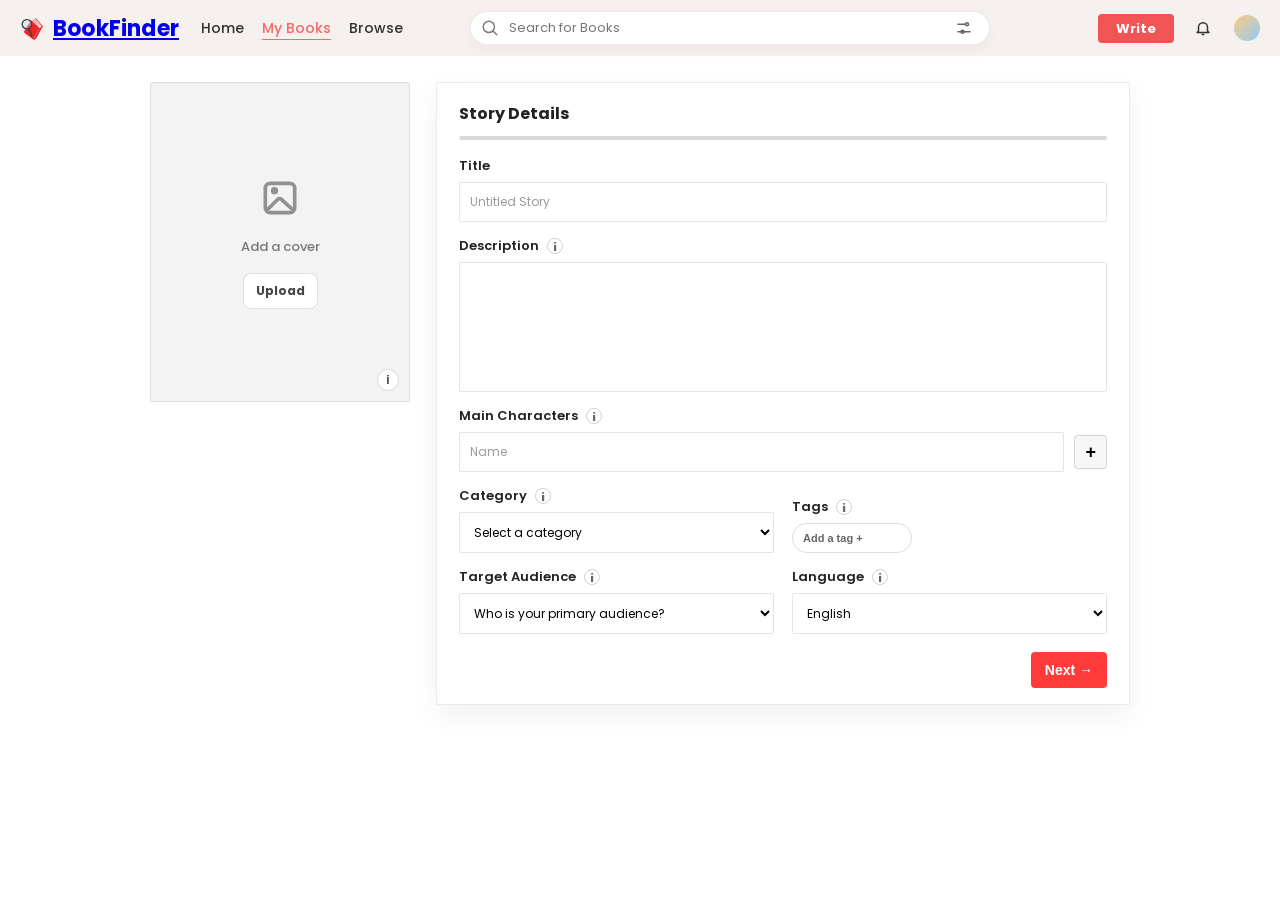
<file: Frontend/createbook.html>
<!DOCTYPE html>
<html lang="en">
<head>
  <meta charset="UTF-8" />
  <meta name="viewport" content="width=device-width, initial-scale=1.0" />
  <title>BookFinder | Create a Book</title>
  <link href="https://fonts.googleapis.com/css2?family=Poppins:wght@300;400;500;600;700&display=swap" rel="stylesheet">
  <!-- styles -->
  <link rel="stylesheet" href="styles/global.css" />
  <link rel="stylesheet" href="styles/navbar.css" />

  <link rel="stylesheet" href="./createbook.css" />
  <!-- components -->
  <script src="components/navbar.js" defer></script>
 
</head>
<script src="./createbook.js"></script>
<body class="cb-body">
 <bf-navbar active="mybooks"></bf-navbar>

  <!-- Page -->
  <main class="cb-main">
    <div class="cb-wrap">

      <!-- Left: Cover -->
      <section class="cb-cover" aria-label="Cover upload">
        <div class="cb-cover-box">
          <div class="cb-cover-icon" aria-hidden="true">
            <!-- image placeholder -->
            <svg viewBox="0 0 24 24" width="44" height="44" fill="none">
              <path d="M4 6.5A2.5 2.5 0 0 1 6.5 4h11A2.5 2.5 0 0 1 20 6.5v11A2.5 2.5 0 0 1 17.5 20h-11A2.5 2.5 0 0 1 4 17.5v-11Z" stroke="currentColor" stroke-width="2"/>
              <path d="M9 10a2 2 0 1 0 0-4a2 2 0 0 0 0 4Z" fill="currentColor"/>
              <path d="M5.5 18l5.2-5.2a1.5 1.5 0 0 1 2.1 0L18.5 18" stroke="currentColor" stroke-width="2" stroke-linecap="round"/>
            </svg>
          </div>

          <p class="cb-cover-text">Add a cover</p>

          <label class="cb-cover-btn">
            Upload
            <input type="file" accept="image/*" hidden />
          </label>

          <button class="cb-help-dot" type="button" aria-label="Cover help">i</button>
        </div>
      </section>

      <!-- Right: Form -->
      <section class="cb-card" aria-label="Story details form">
        <div class="cb-card-inner">
          <h2 class="cb-card-title">Story Details</h2>
          <div class="cb-divider"></div>

          <form class="cb-form">

            <div class="cb-field">
              <label class="cb-label" for="title">Title</label>
              <input id="title" class="cb-input" type="text" placeholder="Untitled Story" />
            </div>

            <div class="cb-field">
              <div class="cb-label-row">
                <label class="cb-label" for="desc">Description</label>
                <span class="cb-info" title="Tell readers what your story is about">i</span>
              </div>
              <textarea id="desc" class="cb-textarea" placeholder=""></textarea>
            </div>

            <div class="cb-field">
              <div class="cb-label-row">
                <label class="cb-label" for="char">Main Characters</label>
                <span class="cb-info" title="Add your main characters">i</span>
              </div>

              <div class="cb-inline">
                <input id="char" class="cb-input" type="text" placeholder="Name" />
                <button class="cb-plus" type="button" aria-label="Add character">+</button>
              </div>
            </div>

            <div class="cb-row">
              <div class="cb-field">
                <div class="cb-label-row">
                  <label class="cb-label" for="category">Category</label>
                  <span class="cb-info" title="Choose a category">i</span>
                </div>
                <select id="category" class="cb-select">
                  <option value="" selected disabled>Select a category</option>
                  <option value="1">Fantasy</option>
                  <option value="2">Science Fiction</option>
                  <option value="3">Mystery</option>
                  <option value="4">Romance</option>
                  <option value="5">Thriller</option>
                  <option value="6">Horror</option>
                  <option value="7">Adventure</option>
                  <option value="8">Historical Fiction</option>
                  <option value="9">Young Adult</option>
                  <option value="10">Dystopian</option>
                  <option value="11">Urban Fantasy</option>
                  <option value="12">Paranormal</option>
                  <option value="13">Crime</option>
                  <option value="14">Drama</option>
                  <option value="15">Action</option>
                  <option value="16">Literary Fiction</option>
                  <option value="17">Dark Fantasy</option>
                  <option value="18">Biography</option>
                  <option value="19">Space Opera</option>
                  <option value="20">Steampunk</option>
                  <option value="21">Cyberpunk</option>
                  <option value="22">Magical Realism</option>
                  <option value="23">Supernatural</option>
                  <option value="24">Suspense</option>
                  <option value="25">Contemporary Fiction</option>
                </select>
              </div>

              <div class="cb-field">
                <div class="cb-label-row">
                  <label class="cb-label" for="tags">Tags</label>
                  <span class="cb-info" title="Add tags to help discovery">i</span>
                </div>
                <button class="cb-tag-btn" type="button" id="tags">Add a tag +</button>
              </div>
            </div>

            <div class="cb-row">
              <div class="cb-field">
                <div class="cb-label-row">
                  <label class="cb-label" for="audience">Target Audience</label>
                  <span class="cb-info" title="Who is this for?">i</span>
                </div>
                <select id="audience" class="cb-select">
                  <option selected disabled>Who is your primary audience?</option>
                  <option>Young Adult</option>
                  <option>Adult</option>
                  <option>Children</option>
                  <option>All Ages</option>
                </select>
              </div>

              <div class="cb-field">
                <div class="cb-label-row">
                  <label class="cb-label" for="lang">Language</label>
                  <span class="cb-info" title="Choose language">i</span>
                </div>
                <select id="lang" class="cb-select">
                  <option selected>English</option>
                  <option>Spanish</option>
                  <option>French</option>
                </select>
              </div>
            </div>

            <div class="cb-actions">
              <button class="cb-next" type="submit">Next →</button>
            </div>

          </form>
        </div>
      </section>

    </div>


  </main>
</body>
</html>
</file>
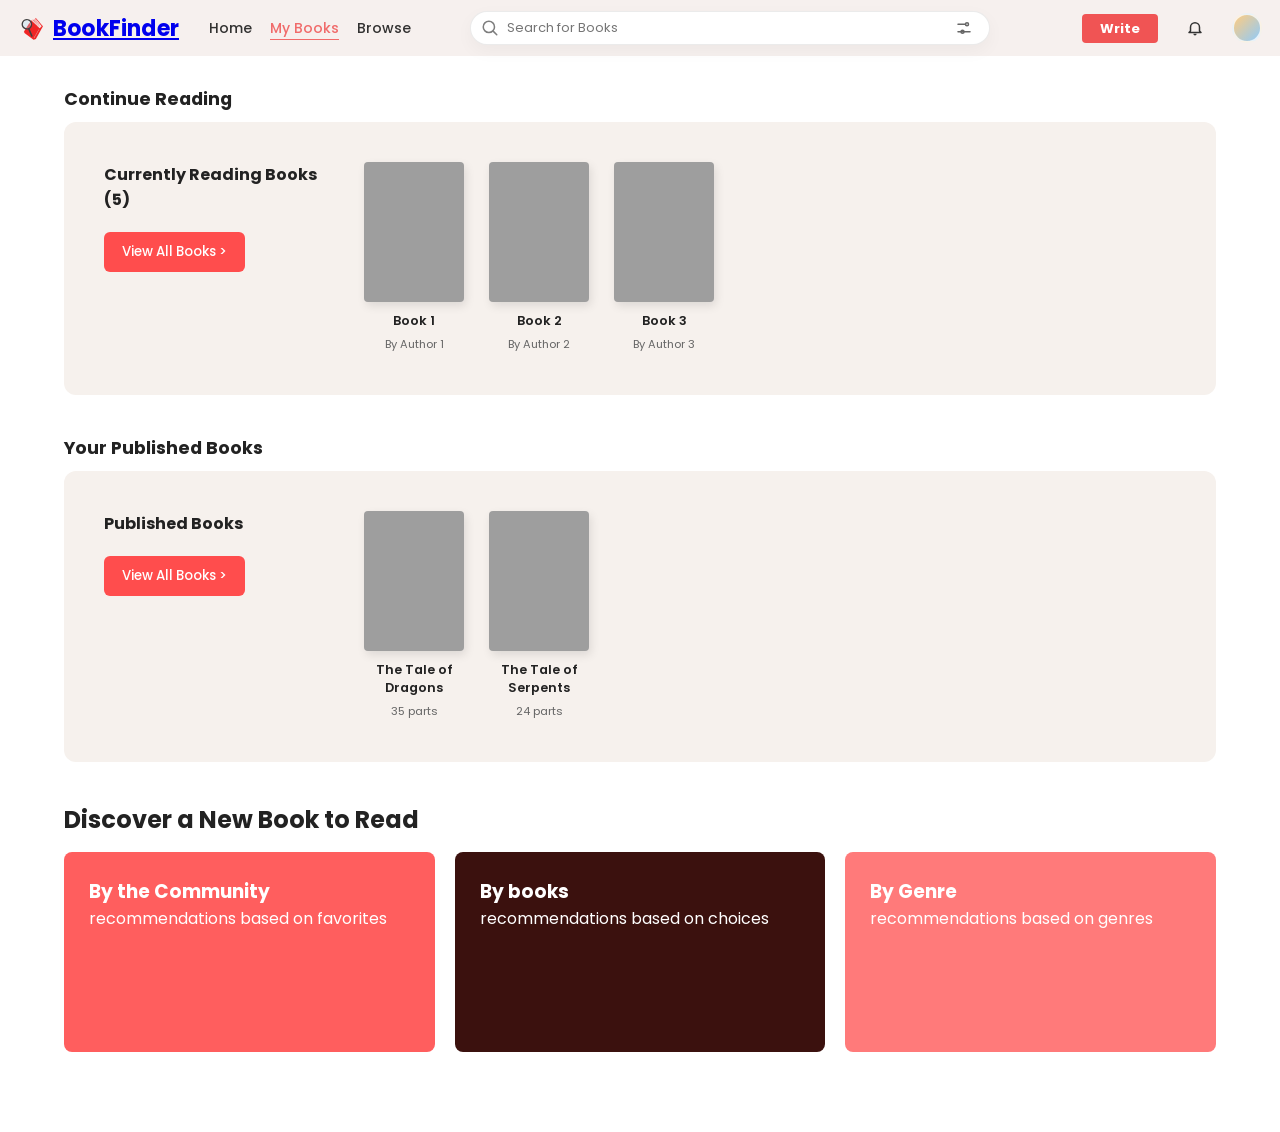
<file: Frontend/dashboard.html>
<!DOCTYPE html>
<html lang="en">
<head>
    <meta charset="UTF-8">
    <meta name="viewport" content="width=device-width, initial-scale=1.0">
    <title>Book Finder | Dashboard</title>
    <link href="https://fonts.googleapis.com/css2?family=Poppins:wght@300;400;500;600;700&display=swap" rel="stylesheet">
    <!-- styles -->
    <link rel="stylesheet" href="styles/global.css" />
    <link rel="stylesheet" href="styles/navbar.css" />

    <link rel="stylesheet" href="dashboard.css"/>
    <!-- components -->
    <script src="components/navbar.js" defer></script>
</head>

<body>
 <bf-navbar active="mybooks"></bf-navbar>

    <div class="main-content">
        <section class="shelf-container">
            <h2>Continue Reading</h2>
            <div class="shelf-card">
                <div class="shelf-header">
                    <h3>Currently Reading Books (5)</h3>
                    <button class="btn-red">View All Books ></button>
                </div>
                <div class="book-list">
                    <div class="book-item"><div class="cover"></div><p>Book 1</p><span>By Author 1</span></div>
                    <div class="book-item"><div class="cover"></div><p>Book 2</p><span>By Author 2</span></div>
                    <div class="book-item"><div class="cover"></div><p>Book 3</p><span>By Author 3</span></div>
                </div>
            </div>
        </section>

        <section class="shelf-container">
            <h2>Your Published Books</h2>
            <div class="shelf-card">
                <div class="shelf-header">
                    <h3>Published Books</h3>
                    <button class="btn-red">View All Books ></button>
                </div>
                <div class="book-list">
                    <div class="book-item"><div class="cover"></div><p>The Tale of Dragons</p><span>35 parts</span></div>
                    <div class="book-item"><div class="cover"></div><p>The Tale of Serpents</p><span>24 parts</span></div>
                </div>
            </div>
        </section>

        <section class="discovery-section">
            <h2>Discover a New Book to Read</h2>
            <div class="discovery-grid">
                <div class="disc-card red"><h3>By the Community</h3><p>recommendations based on favorites</p></div>
                <div class="disc-card dark"><h3>By books</h3><p>recommendations based on choices</p></div>
                <div class="disc-card pink"><h3>By Genre</h3><p>recommendations based on genres</p></div>
            </div>
        </section>
    </div>

    <script src="dashboard.js"></script>
</body>
</html>
</file>
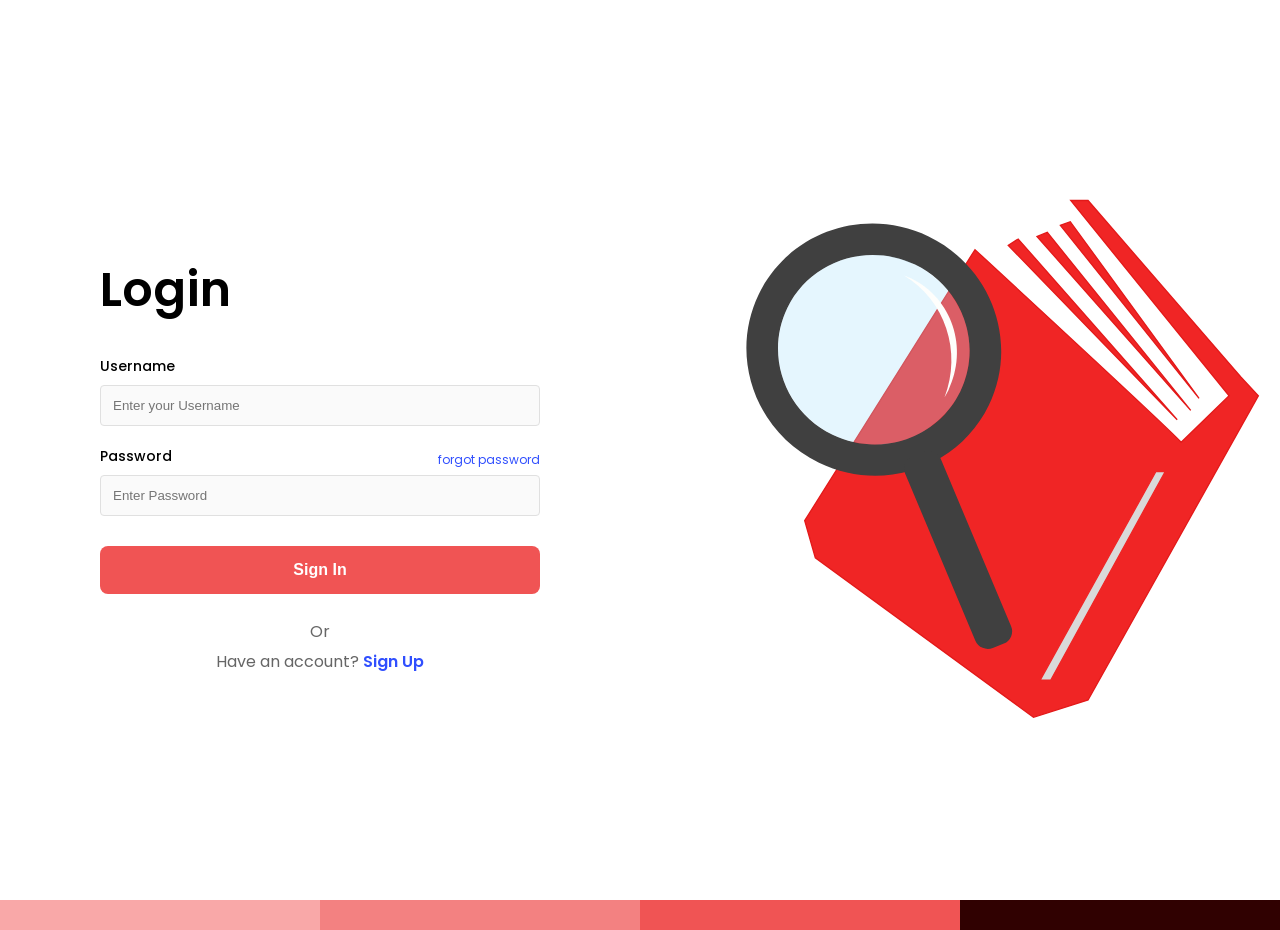
<file: Frontend/login.html>
<!DOCTYPE html>
<html lang="en">

<head>
    <meta charset="UTF-8">
    <title>Book-Finder Login</title>
    <link href="https://fonts.googleapis.com/css2?family=Poppins:wght@300;400;500;600;700&display=swap" rel="stylesheet">
    <link rel="stylesheet" href="./auth.css">
</head>

<body>
    <div class="page-wrapper">
        <div class="form-container">
            <h1>Login</h1>
            <form id="loginForm">
                <label>Username</label>
                <input type="text" id="username" placeholder="Enter your Username" required>

                <div class="label-row">
                    <label>Password</label>
                    <a href="#" class="auth-link">forgot password</a>
                </div>
                
                <input type="password" id="password" placeholder="Enter Password" required>

                <button type="submit">Sign In</button>
            </form>

            <div class="form-footer">
                <p>Or</p>
                <p>Have an account? <a href="signup.html" class="auth-link-bold">Sign Up</a></p>
            </div>
        </div>

        <div class="image-container">
            <img src="./svg_files/bookfinder logo.svg" alt="Book Finder Logo">
        </div>
    </div>

    <div class="bottom-decor-bar">
        <div class="decor-segment seg-1"></div>
        <div class="decor-segment seg-2"></div>
        <div class="decor-segment seg-3"></div>
        <div class="decor-segment seg-4"></div>
    </div>

    <script src="login.js"></script>
</body>

</html>
</file>
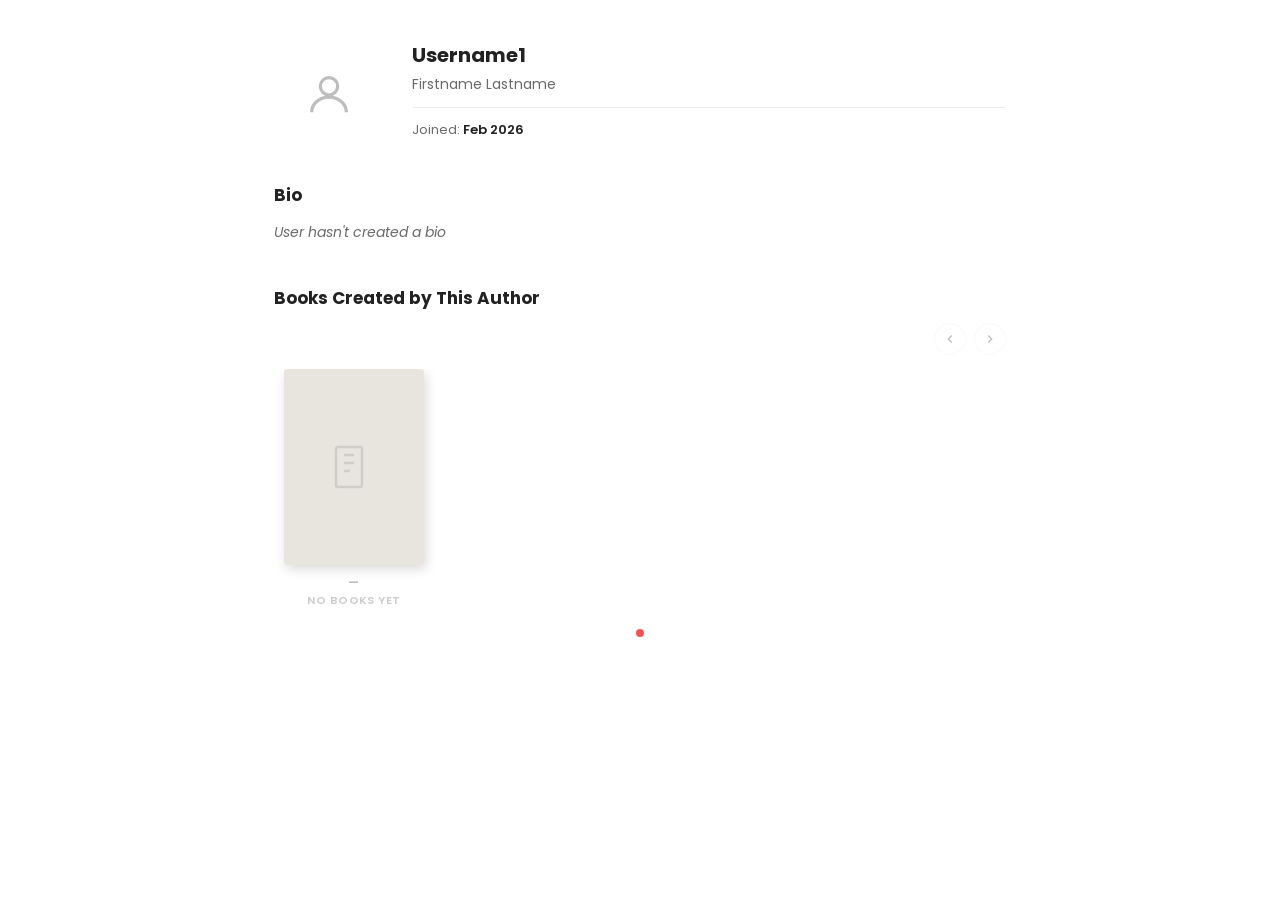
<file: Frontend/profile.html>
<!DOCTYPE html>
<html lang="en">
<head>
  <meta charset="UTF-8" />
  <meta name="viewport" content="width=device-width, initial-scale=1.0"/>
  <title>BookFinder | My Profile</title>
 <link href="https://fonts.googleapis.com/css2?family=Poppins:wght@300;400;500;600;700&display=swap" rel="stylesheet">
  <!-- styles -->
    <link rel="stylesheet" href="styles/global.css" />
    <link rel="stylesheet" href="styles/navbar.css" />

    <link rel="stylesheet" href="profile.css"/>
    <!-- components -->
    <script src="components/navbar.js" defer></script>
</head>
<body>
    <bf-navbar active="home"></bf-navbar>

  <div class="page-container">

    <!-- profile header -->
    <div class="profile-header">
      <div class="avatar-wrap" id="profileAvatar">
        <svg width="52" height="52" viewBox="0 0 24 24" fill="none" stroke="#888" stroke-width="1.5">
          <circle cx="12" cy="8" r="4"/>
          <path d="M4 20c0-4 3.6-7 8-7s8 3 8 7"/>
        </svg>
      </div>
      <div class="profile-info">
        <div class="profile-username" id="profileUsername">Username1</div>
        <div class="profile-fullname" id="profileFullname">Firstname Lastname</div>
        <hr class="profile-divider"/>
        <div class="profile-joined">Joined: <strong id="profileJoined">—</strong></div>
      </div>
    </div>

    <!-- bio -->
    <div class="bio-section">
      <div class="section-title">Bio</div>
      <p class="bio-text" id="profileBio">User hasn't created a bio</p>
    </div>

    <!-- books carousel -->
    <div class="books-section">
      <div class="section-title">Books Created by This Author</div>
      <div class="carousel-nav">
        <button class="carousel-btn" id="prevBtn" disabled>
          <svg width="14" height="14" fill="none" stroke="currentColor" stroke-width="2" viewBox="0 0 24 24">
            <polyline points="15 18 9 12 15 6"/>
          </svg>
        </button>
        <button class="carousel-btn" id="nextBtn">
          <svg width="14" height="14" fill="none" stroke="currentColor" stroke-width="2" viewBox="0 0 24 24">
            <polyline points="9 18 15 12 9 6"/>
          </svg>
        </button>
      </div>
      <div class="books-carousel-wrapper">
        <div class="books-track" id="booksTrack"></div>
      </div>
      <div class="carousel-dots" id="carouselDots"></div>
    </div>

  </div>

  <script src="profile.js"></script>
</body>
</html>
</file>
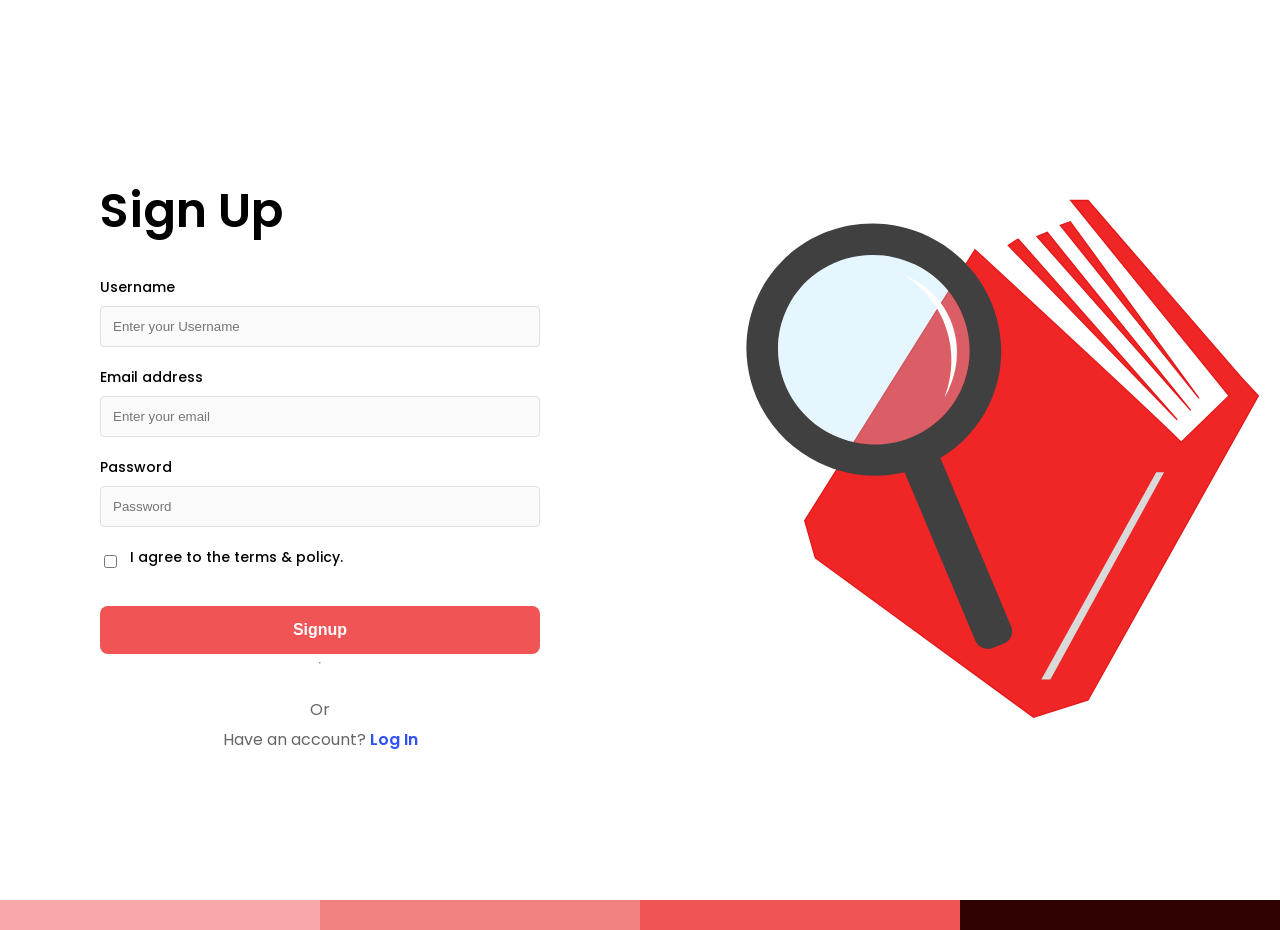
<file: Frontend/signup.html>
<!DOCTYPE html>
<html lang="en">

<head>
    <meta charset="UTF-8">
    <title>Book-Finder Sign Up</title>
    <link href="https://fonts.googleapis.com/css2?family=Poppins:wght@300;400;500;600;700&display=swap"
        rel="stylesheet">
    <link rel="stylesheet" href="./auth.css">
</head>

<body>
    <div class="page-wrapper">
        <div class="form-container">
            <h1>Sign Up</h1>
            <form id="signupForm">
                <label>Username</label>
                <input type="text" id="username" placeholder="Enter your Username" required>
                <div class="label-row"></div>
                <label>Email address</label>
                <input type="email" placeholder="Enter your email" required>

                <label>Password</label>
                <input type="password" id="password" placeholder="Password" required>

                <div class="checkbox-group">
                    <input type="checkbox" id="terms">
                    <label for="terms">I agree to the terms & policy.</label>
                </div>

                <button type="submit">Signup</button>
            </form>
            <hr>
            <div class="form-footer">
                <p>Or</p>
                <p>Have an account? <a href="login.html" class="auth-link-bold">Log In</a></p>
            </div>
        </div>
        <div class="image-container">
            <img src="./svg_files/bookfinder logo.svg" alt="Book Finder" width="400">
        </div>
    </div>

    <div class="bottom-decor-bar">
        <div class="decor-segment seg-1"></div>
        <div class="decor-segment seg-2"></div>
        <div class="decor-segment seg-3"></div>
        <div class="decor-segment seg-4"></div>
    </div>

    <script src="signup.js"></script>
</body>

</html>
</file>
<file: Frontend/styles/global.css>
/* /styles/global.css */

:root {
  --red: #F05454;
  --bg: #ffffff;
  --nav: #f6f0ee;
  --text: #222;
  --muted: #6a6a6a;
  --border: rgba(0,0,0,.08);
  --shadow: 0 10px 28px rgba(0,0,0,.06);
}

* { box-sizing: border-box; }

body {
  margin: 0;
  font-family: "Poppins", sans-serif;
  color: var(--text);
  background: var(--bg);
}
</file>
<file: Frontend/styles/navbar.css>
/* ===== NAVBAR COMPONENT ===== */
.nav-bar {
  height: 56px;
  background: var(--nav);
  display: flex;
  align-items: center;
  justify-content: space-between;
  padding: 0 18px;
  gap: 14px;
}

.nav-left {
  display: flex;
  align-items: center;
  gap: 22px;
  min-width: 420px;
}

.nav-brand {
  display: flex;
  align-items: center;
  gap: 10px;
}

.nav-logo {
  width: 25px;
  height: 25px;
  display: grid;
  place-items: center;
  color: var(--red);
  font-weight: 900;
}

.nav-brand-text {
  font-size: 22px;
  font-weight: 700;
  letter-spacing: .2px;
}

.nav-links {
  display: flex;
  align-items: center;
  gap: 18px;
}

.nav-link {
  text-decoration: none;
  color: #111;
  font-size: 14px;
  font-weight: 500;
  opacity: .85;
}

.nav-link.active {
  color: var(--red);
  text-decoration: underline;
  text-underline-offset: 6px;
}

/* ===== SEARCH BAR ===== */
.nav-center {
  flex: 1;
  display: flex;
  justify-content: center;
}

.nav-search {
  width: min(520px, 55vw);
  height: 34px;
  border-radius: 999px;
  background: #fff;
  border: 1px solid var(--border);
  display: flex;
  align-items: center;
  padding: 0 10px;
  gap: 8px;
  box-shadow: 0 6px 18px rgba(0,0,0,.04);
}

.nav-search-ic {
  color: #7d7d7d;
  display: flex;
}

.nav-search-input {
  border: none;
  outline: none;
  width: 100%;
  font-size: 13px;
  font-family: "Poppins", sans-serif;
}

.nav-filter {
  border: none;
  background: transparent;
  cursor: pointer;
  display: flex;
  align-items: center;
  color: #666;
  padding: 4px 6px;
  border-radius: 8px;
}
.nav-filter:hover { background: rgba(0,0,0,.05); }

/* ===== RIGHT SIDE ===== */
.nav-right {
  display: flex;
  align-items: center;
  gap: 12px;
  min-width: 240px;
  justify-content: flex-end;
}

.nav-write-btn {
  background: var(--red);
  color: #fff;
  text-decoration: none;
  font-weight: 700;
  font-size: 13px;
  padding: 8px 18px;
  border-radius: 4px;
  line-height: 1;
}

.nav-icon-btn {
  width: 34px;
  height: 34px;
  border: none;
  background: transparent;
  border-radius: 10px;
  cursor: pointer;
  color: #333;
  display: grid;
  place-items: center;
}
.nav-icon-btn:hover { background: rgba(0,0,0,.06); }

/* ===== AVATAR + DROPDOWN ===== */
.nav-avatar-wrapper {
  position: relative;
}

.nav-avatar {
  width: 30px;
  height: 30px;
  border-radius: 999px;
  background: linear-gradient(135deg, #ffcc80, #90caf9);
  border: 2px solid rgba(255,255,255,.75);
  cursor: pointer;
  transition: opacity .15s;
}
.nav-avatar:hover { opacity: .85; }

.nav-dropdown {
  position: absolute;
  top: calc(100% + 10px);
  right: 0;
  width: 190px;
  background: #fff;
  border: 1px solid var(--border);
  border-radius: 10px;
  box-shadow: 0 8px 24px rgba(0,0,0,.10);
  padding: 6px 0;
  z-index: 999;
}

.nav-dropdown[hidden] { display: none; }

.nav-dropdown-name {
  padding: 10px 16px 8px;
  font-size: 13px;
  font-weight: 700;
  color: var(--text);
}

.nav-dropdown-divider {
  height: 1px;
  background: var(--border);
  margin: 4px 0;
}

.nav-dropdown-item {
  display: block;
  width: 100%;
  padding: 9px 16px;
  font-size: 13px;
  font-family: "Poppins", sans-serif;
  font-weight: 500;
  color: #333;
  text-decoration: none;
  background: transparent;
  border: none;
  text-align: left;
  cursor: pointer;
  transition: background .12s;
}
.nav-dropdown-item:hover { background: #f5f5f5; }

.nav-signout { color: var(--red); }
.nav-signout:hover { background: #fff0f0; }

/* ===== RESPONSIVE ===== */
@media (max-width: 900px) {
  .nav-left    { min-width: auto; }
  .nav-links   { display: none; }
}
</file>
<file: Frontend/createbook.css>
/* create-book.css */
:root{
  --red:#F05454;
  --bg:#ffffff;
  --nav:#f6f0ee;
  --text:#222;
  --muted:#6a6a6a;
  --border:rgba(0,0,0,.08);
  --shadow:0 10px 28px rgba(0,0,0,.06);
}

*{ box-sizing:border-box; }
body{
  margin:0;
  font-family:"Poppins", sans-serif;
  color:var(--text);
  background:var(--bg);
}

/* ===== MAIN LAYOUT ===== */
.cb-main{
  padding:26px 0 60px;
}

.cb-wrap{
  width:min(980px, 92vw);
  margin:0 auto;
  display:grid;
  grid-template-columns: 260px 1fr;
  gap:26px;
  align-items:start;
}

/* ===== COVER BOX ===== */
.cb-cover-box{
  position:relative;
  background:#f3f3f3;
  border:1px solid var(--border);
  border-radius:2px;
  height:320px;
  display:flex;
  flex-direction:column;
  justify-content:center;
  align-items:center;
  gap:10px;
}

.cb-cover-icon{
  color:#8c8c8c;
  opacity:.95;
}

.cb-cover-text{
  margin:0;
  color:#777;
  font-size:13px;
  font-weight:500;
}

.cb-cover-btn{
  margin-top:6px;
  font-size:12px;
  font-weight:700;
  color:#444;
  padding:8px 12px;
  border-radius:8px;
  border:1px solid rgba(0,0,0,.12);
  background:#fff;
  cursor:pointer;
}

.cb-help-dot{
  position:absolute;
  right:10px;
  bottom:10px;
  width:22px;height:22px;
  border-radius:999px;
  border:1px solid rgba(0,0,0,.12);
  background:#fff;
  font-weight:800;
  font-size:12px;
  cursor:pointer;
  color:#444;
}

/* ===== FORM CARD ===== */
.cb-card{
  background:#fff;
  border:1px solid var(--border);
  border-radius:2px;
  box-shadow:var(--shadow);
}

.cb-card-inner{
  padding:18px 22px 16px;
}

.cb-card-title{
  margin:0;
  font-size:16px;
  font-weight:700;
}

.cb-divider{
  height:4px;
  background:rgba(0,0,0,.15);
  margin:10px 0 16px;
  border-radius:2px;
}

/* ===== FORM ===== */
.cb-form{ display:flex; flex-direction:column; gap:14px; }

.cb-field{ display:flex; flex-direction:column; gap:6px; }

.cb-label{
  font-size:13px;
  font-weight:600;
  color:#222;
}

.cb-label-row{
  display:flex;
  align-items:center;
  gap:8px;
}

.cb-info{
  width:16px;height:16px;
  border-radius:999px;
  display:inline-grid;
  place-items:center;
  font-size:11px;
  font-weight:800;
  color:#666;
  border:1px solid rgba(0,0,0,.18);
}

.cb-input, .cb-select, .cb-textarea{
  width:100%;
  border:1px solid rgba(0,0,0,.10);
  border-radius:2px;
  padding:10px 10px;
  font-family:"Poppins", sans-serif;
  font-size:12px;
  outline:none;
  background:#fff;
}

.cb-input::placeholder{ color:#9a9a9a; }
.cb-textarea{
  height:130px;
  resize:none;
}

.cb-inline{
  display:flex;
  gap:10px;
  align-items:center;
}

.cb-plus{
  width:34px;height:34px;
  border:1px solid rgba(0,0,0,.14);
  background:#f7f7f7;
  border-radius:4px;
  cursor:pointer;
  font-size:18px;
  font-weight:700;
  line-height:1;
}

.cb-row{
  display:grid;
  grid-template-columns: 1fr 1fr;
  gap:18px;
  align-items:end;
}

.cb-tag-btn{
  width:120px;
  padding:8px 10px;
  border-radius:999px;
  border:1px solid rgba(0,0,0,.12);
  background:#fff;
  font-size:11px;
  font-weight:600;
  color:#666;
  cursor:pointer;
  text-align:left;
}

/* ===== ACTIONS ===== */
.cb-actions{
  display:flex;
  justify-content:flex-end;
  padding-top:4px;
}

.cb-next{
  border:none;
  background:#ff3b3b;
  color:#fff;
  font-weight:800;
  font-size:14px;
  padding:10px 14px;
  border-radius:4px;
  cursor:pointer;
}
.cb-next:hover{ filter:brightness(.95); }


/* ===== RESPONSIVE ===== */
@media (max-width: 900px){
  .cb-nav-left{ min-width:auto; }
  .cb-links{ display:none; } /* optional: hide links on small screens */
  .cb-wrap{
    grid-template-columns: 1fr;
  }
  .cb-cover-box{
    height:260px;
  }
  .cb-row{
    grid-template-columns: 1fr;
  }
}
</file>
<file: Frontend/dashboard.css>
* {
    margin: 0;
    padding: 0;
    box-sizing: border-box;
    font-family: 'Poppins', sans-serif;
}

body {
    background-color: #fff;
    padding-bottom: 50px;
}

/* nav bar */
.nav-right {
    display: flex;         
    align-items: center;   
    gap: 20px;            
}


.navbar {
    display: flex;
    justify-content: space-between;
    align-items: center;
    padding: 10px 4%;
    background: #fff;
    border-bottom: 1px solid #f0f0f0;
}

.nav-left { display: flex; align-items: center; gap: 30px; }

.logo { color: #f44336; font-weight: 700; font-size: 1.4rem; }

.logo-icon {
    width: 30px;
}

/* main content cards */
.main-content {
    width: 90%;
    max-width: 1200px;
    margin: 30px auto;
}

.shelf-container h2 {
    font-size: 1.1rem;
    margin-bottom: 10px;
}

/* book cards on each 'shelf' */
.shelf-card {
    background-color: #f6f1ed;
    border-radius: 12px;
    padding: 40px;
    display: flex;
    gap: 40px;
    margin-bottom: 40px;
}

.shelf-header {
    flex: 0 0 220px; 
}

.shelf-header h3 {
    margin-bottom: 20px;
    font-size: 1rem;
}

/* Book Item Styles */
.book-list {
    display: flex;
    gap: 25px;
    flex-wrap: wrap;
}

.book-item {
    text-align: center;
    width: 100px;
}

.cover {
    width: 100%;
    height: 140px;
    background-color: #9e9e9e;
    border-radius: 4px;
    margin-bottom: 10px;
    box-shadow: 2px 4px 10px rgba(0,0,0,0.1);
}

.book-item p { font-size: 0.8rem; font-weight: 600; }
.book-item span { font-size: 0.7rem; color: #666; }

/* buttons */
.btn-red {
    background-color: #ff4d4d;
    color: white;
    border: none;
    padding: 10px 18px;
    border-radius: 6px;
    cursor: pointer;
    font-weight: 500;
}

.btn-write {
    background-color: #ff4d4d;
    color: white;
    border: none;
    padding: 8px 24px;
    border-radius: 6px;
    font-weight: 500;
    cursor: pointer;
    transition: background 0.3s;
}

.btn-write:hover {
    background-color: #e63946;
}

/* search bar */
.search-container {
    background-color: #f3f4f6;
    border-radius: 8px;
    padding: 8px 15px;
    display: flex;
    align-items: center;
    gap: 10px;
}

.search-container input {
    border: none;
    background: transparent;
    outline: none;
    font-size: 0.9rem;
    width: 180px;
}

/* reccomendations card */
.discovery-grid {
    display: grid;
    grid-template-columns: repeat(3, 1fr);
    gap: 20px;
    margin-top: 15px;
}

.disc-card {
    height: 200px;
    padding: 25px;
    border-radius: 8px;
    color: white;
}

.disc-card.red { background-color: #ff5e5e; }
.disc-card.dark { background-color: #3b110e; }
.disc-card.pink { background-color: #ff7a7a; }
</file>
<file: Frontend/auth.css>
/* auth.css (login + signup only) */
:root {
    --primary-red: #F05454; 
    --link-blue: #304FFE;  
    --bg-gray: #FAFAFA;     
    --border-gray: #E0E0E0;
    --text-muted: #666;
}

/* =============== GLOBAL (login/signup) =============== */
body {
    margin: 0;
    font-family: 'Poppins', sans-serif;
  overflow: hidden; /* keep locked for login/signup */
}

.page-wrapper {
    display: flex;
    height: 100vh;
    align-items: center;
}

.form-container {
    width: 50%;
    padding: 0 100px;
    box-sizing: border-box;
    display: flex;
    flex-direction: column;
    justify-content: center;
}

.form-container h1 {
    font-size: 48px;
    margin-bottom: 30px;
    font-weight: 600;
}

.label-row {
    display: flex; 
    justify-content: space-between;
    align-items: center;
}

.auth-link {
    font-size: 12px; 
    color: var(--link-blue); 
    text-decoration: none;
}

.auth-link-bold {
    color: var(--link-blue); 
    text-decoration: none; 
    font-weight: 600;
}

label {
    font-size: 14px;
    font-weight: 500;
    display: block;
    margin-bottom: 8px;
}

input[type="text"],
input[type="email"],
input[type="password"] {
    width: 100%;
    padding: 12px;
    border: 1px solid var(--border-gray);
    border-radius: 4px;
    background-color: var(--bg-gray);
    margin-bottom: 20px;
    box-sizing: border-box;
}

.form-footer {
    text-align: center; 
    margin-top: 20px;
}

.form-footer p {
    color: var(--text-muted);
    margin: 5px 0;
}

/* global button styling (forms) */
button {
    width: 100%;
    padding: 15px;
    background-color: var(--primary-red);
    color: white;
    border: none;
    border-radius: 8px;
    font-weight: 600;
    font-size: 16px;
    cursor: pointer;
    margin-top: 10px;
}

.image-container {
    width: 50%;
    display: flex;
    justify-content: center;
    align-items: center;
}

.image-container img {
   width: 600px; 
}

.checkbox-group {
    display: flex;
    align-items: center; 
    gap: 10px;           
    margin-bottom: 20px; 
}

/* bottom multi color footer */
.bottom-decor-bar {
    width: 100%;
  height: 30px;
    display: flex;
}

.decor-segment { flex: 1; }
.seg-1 { background-color: #F9A8A8; }
.seg-2 { background-color: #F38181; }
.seg-3 { background-color: #F05454; }
.seg-4 { background-color: #300101; }
</file>
<file: Frontend/profile.css>
* {
    margin: 0;
    padding: 0;
    box-sizing: border-box;
    font-family: 'Poppins', sans-serif;
}

body {
    background-color: #fff;
    padding-bottom: 50px;
}

/* nav bar */
.nav-right {
    display: flex;         
    align-items: center;   
    gap: 20px;            
}


.navbar {
    display: flex;
    justify-content: space-between;
    align-items: center;
    padding: 10px 4%;
    background: #fff;
    border-bottom: 1px solid #f0f0f0;
}

.nav-left { display: flex; align-items: center; gap: 30px; }

.logo { color: #f44336; font-weight: 700; font-size: 1.4rem; }

.logo-icon {
    width: 30px;
}

.page-container {
  max-width: 780px;
  margin: 0 auto;
  padding: 40px 24px 80px;
}

/* profile header */
.profile-header {
  display: flex;
  align-items: flex-start;
  gap: 28px;
  margin-bottom: 32px;
}

.avatar-wrap {
  flex-shrink: 0;
  width: 110px;
  height: 110px;
  border-radius: 50%;
  background: var(--avatar-bg);
  display: flex;
  align-items: center;
  justify-content: center;
  overflow: hidden;
}

.avatar-wrap svg {
  opacity: 0.55;
}

.avatar-wrap img {
  width: 100%;
  height: 100%;
  object-fit: cover;
}

.profile-info {
  flex: 1;
}

.profile-username {
  font-size: 20px;
  font-weight: 700;
  color: var(--text);
  margin-bottom: 4px;
}

.profile-fullname {
  font-size: 14px;
  color: var(--muted);
  margin-bottom: 12px;
  min-height: 1.2em;
}

.profile-divider {
  border: none;
  border-top: 1px solid var(--border);
  margin: 10px 0 12px;
}

.profile-joined {
  font-size: 13px;
  color: var(--muted);
}

.profile-joined strong {
  color: var(--text);
  font-weight: 600;
}

/* bio */
.bio-section {
  margin-bottom: 40px;
}

.section-title {
  font-size: 17px;
  font-weight: 700;
  margin-bottom: 12px;
  color: var(--text);
}

.bio-text {
  font-size: 14px;
  line-height: 1.75;
  color: #444;
}

.bio-text.empty-state {
  color: var(--muted);
  font-style: italic;
}

/* book section*/
.books-carousel-wrapper {
  overflow: hidden;
}

.books-track {
  display: flex;
  gap: 24px;
  transition: transform 0.35s ease;
  will-change: transform;
}

/* Book Card */
.book-card {
  flex-shrink: 0;
  width: 160px;
  display: flex;
  flex-direction: column;
  align-items: center;
  cursor: pointer;
}

.book-cover {
  width: 140px;
  height: 196px;
  border-radius: 4px;
  overflow: hidden;
  background: #ddd;
  margin-bottom: 10px;
  box-shadow: 2px 4px 12px rgba(0, 0, 0, 0.15);
  transition: transform 0.2s, box-shadow 0.2s;
}

.book-card:hover .book-cover {
  transform: translateY(-4px);
  box-shadow: 4px 8px 20px rgba(0, 0, 0, 0.2);
}

.book-cover img {
  width: 100%;
  height: 100%;
  object-fit: cover;
  display: block;
}

.book-cover.empty {
  background: #e8e4de;
  display: flex;
  align-items: center;
  justify-content: center;
}

.book-cover.empty svg {
  opacity: 0.3;
}

.book-title {
  font-size: 11px;
  font-weight: 700;
  text-align: center;
  color: var(--text);
  letter-spacing: 0.03em;
  text-transform: uppercase;
  margin-bottom: 3px;
  line-height: 1.3;
}

.book-author {
  font-size: 0.7rem;
  font-weight: 600;
  color: var(--red);
  text-align: center;
  text-transform: uppercase;
  letter-spacing: 0.04em;
}

/* carousel navigation arrows */
.carousel-nav {
  display: flex;
  justify-content: flex-end;
  gap: 8px;
  margin-bottom: 14px;
}

.carousel-btn {
  background: none;
  border: 1px solid var(--border);
  border-radius: 50%;
  width: 32px;
  height: 32px;
  display: flex;
  align-items: center;
  justify-content: center;
  cursor: pointer;
  color: var(--text);
  transition: background 0.2s, border-color 0.2s;
}

.carousel-btn:hover {
  background: var(--border);
}

.carousel-btn:disabled {
  opacity: 0.3;
  cursor: default;
}

/* dots for carousel */
.carousel-dots {
  display: flex;
  justify-content: center;
  gap: 6px;
  margin-top: 20px;
}

.dot {
  width: 8px;
  height: 8px;
  border-radius: 50%;
  background: #ccc;
  cursor: pointer;
  transition: 0.2s;
}

.dot.active {
  background: var(--red);
}
</file>
